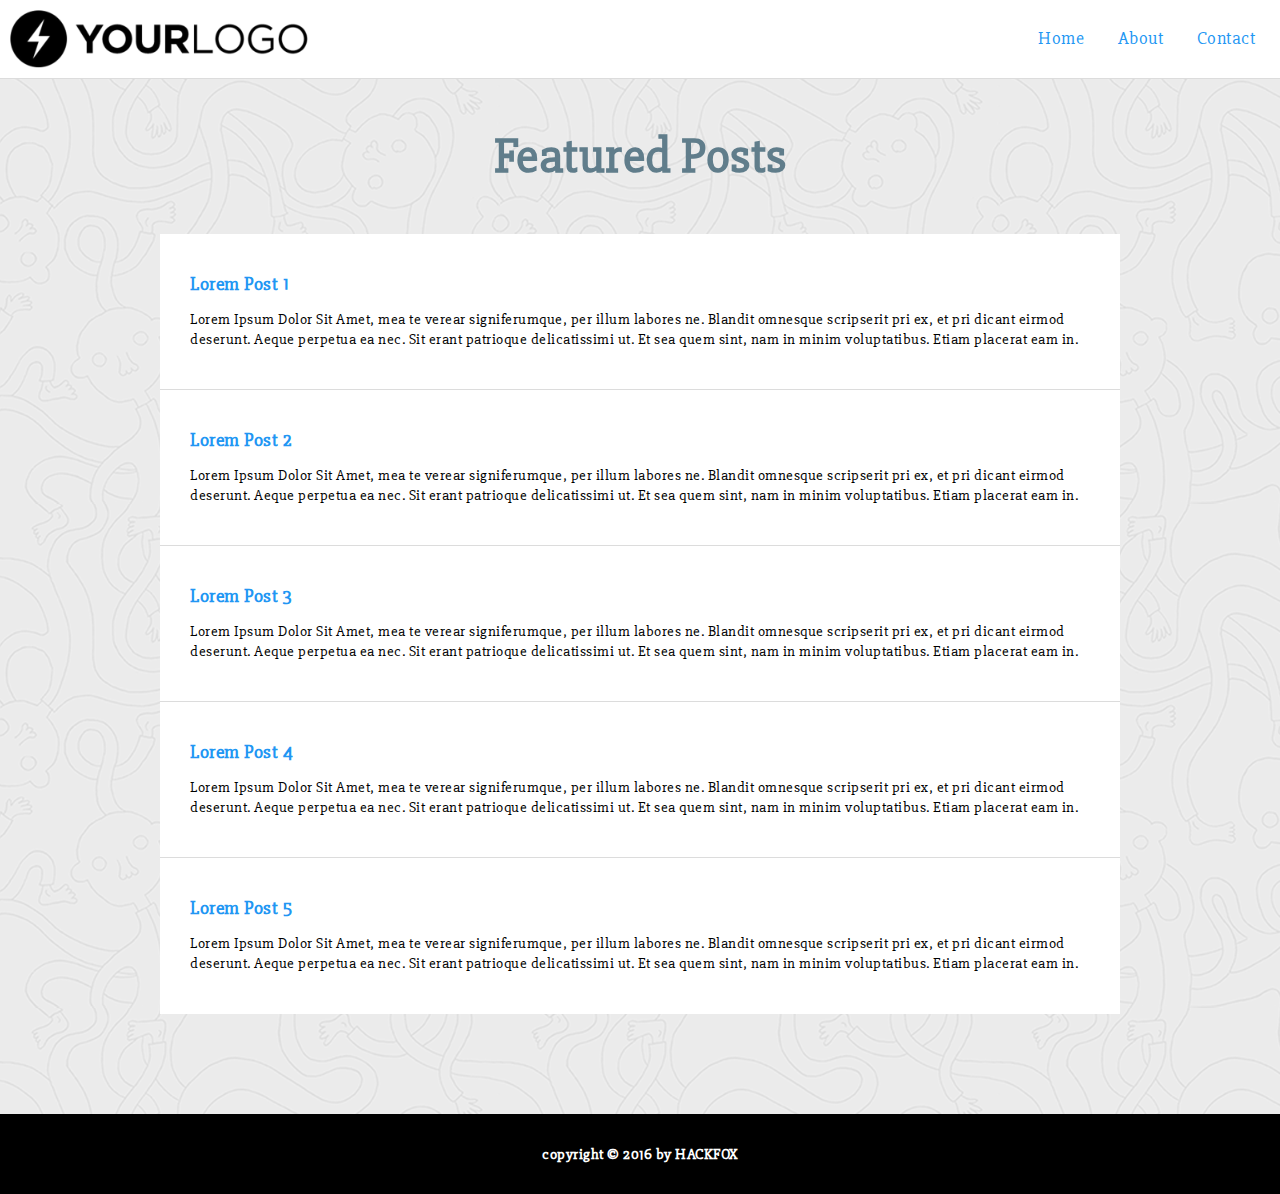
<file: index.html>
<html>
    <head>
        <link href="style.css" rel="stylesheet" type="text/css"/>
        <link
            href="https://fonts.googleapis.com/css?family=Slabo+27px" rel="stylesheet">
    </head>
    <body>
        <header>
            <nav class="main-logo">
                <img id="logo" src="img/logo_css.png">
            </nav>
            <nav class="main-menu">
                <ul>
                    <li>
                        <a href="#">Home</a>
                    </li>
                    <li>
                        <a href="#">About</a>
                    </li>
                    <li>
                        <a href="#">Contact</a>
                    </li>
                </ul>
            </nav>
        </header>
        <section>
            <h1>Featured Posts</h1>
            <div id="article-list">
                <article>
                    <a href="">
                        <h3>Lorem Post 1</h3>
                    </a>
                    <p>
                        Lorem Ipsum Dolor Sit Amet, mea te verear signiferumque, per illum labores ne.
                        Blandit omnesque scripserit pri ex, et pri dicant eirmod deserunt. Aeque
                        perpetua ea nec. Sit erant patrioque delicatissimi ut. Et sea quem sint, nam in
                        minim voluptatibus. Etiam placerat eam in.
                    </p>
                </article>
                <article>
                    <a href="">
                        <h3>Lorem Post 2</h3>
                    </a>
                    <p>
                        Lorem Ipsum Dolor Sit Amet, mea te verear signiferumque, per illum labores ne.
                        Blandit omnesque scripserit pri ex, et pri dicant eirmod deserunt. Aeque
                        perpetua ea nec. Sit erant patrioque delicatissimi ut. Et sea quem sint, nam in
                        minim voluptatibus. Etiam placerat eam in.
                    </p>
                </article>
                <article>
                    <a href="">
                        <h3>Lorem Post 3</h3>
                    </a>
                    <p>
                        Lorem Ipsum Dolor Sit Amet, mea te verear signiferumque, per illum labores ne.
                        Blandit omnesque scripserit pri ex, et pri dicant eirmod deserunt. Aeque
                        perpetua ea nec. Sit erant patrioque delicatissimi ut. Et sea quem sint, nam in
                        minim voluptatibus. Etiam placerat eam in.
                    </p>
                </article>
                <article>
                    <a href="">
                        <h3>Lorem Post 4</h3>
                    </a>
                    <p>
                        Lorem Ipsum Dolor Sit Amet, mea te verear signiferumque, per illum labores ne.
                        Blandit omnesque scripserit pri ex, et pri dicant eirmod deserunt. Aeque
                        perpetua ea nec. Sit erant patrioque delicatissimi ut. Et sea quem sint, nam in
                        minim voluptatibus. Etiam placerat eam in.
                    </p>
                </article>
                <article>
                    <a href="">
                        <h3>Lorem Post 5</h3>
                    </a>
                    <p>
                        Lorem Ipsum Dolor Sit Amet, mea te verear signiferumque, per illum labores ne.
                        Blandit omnesque scripserit pri ex, et pri dicant eirmod deserunt. Aeque
                        perpetua ea nec. Sit erant patrioque delicatissimi ut. Et sea quem sint, nam in
                        minim voluptatibus. Etiam placerat eam in.
                    </p>
                </article>
            </div>
        </section>
        <footer>
            <h5>copyright &copy; 2016 by HACKFOX</h5>
        </footer>
    </body>
</html>
</file>
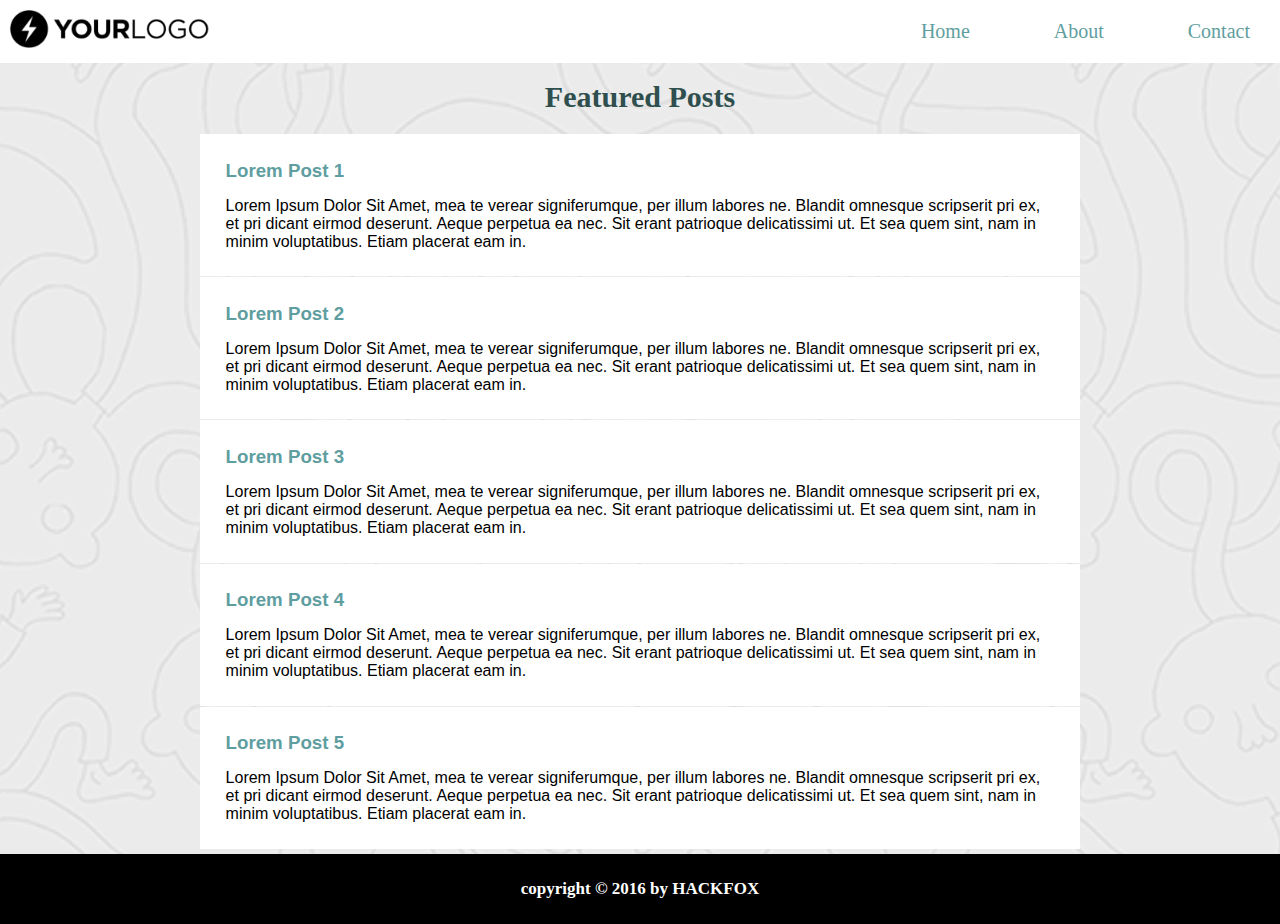
<file: Challenge Membuat layout dan Desain halaman web dengan CSS/index.html>
<html>
  <head>
    <link href="style.css" rel="stylesheet" type="text/css">
    <link href="https://fonts.googleapis.com/css?family=Slabo+27px" rel="stylesheet">
  </head>
  <body>
    <header>
      <img id="logo" src="img/logo_css.png" width="200px" />
      <nav>
        <ul>
          <a href="#"><li>Home</li></a>
          <a href="#"><li>About</li></a>
          <a href="#"><li>Contact</li></a>
        </ul>
      </nav>
    </header>
    <section>
      <h1>Featured Posts</h1>
      <div id="article-list">
        <article>
          <a href=""><h3>Lorem Post 1</h3></a>
          <p>
            Lorem Ipsum Dolor Sit Amet, mea te verear signiferumque, per illum labores ne. Blandit omnesque scripserit pri ex, et pri dicant eirmod deserunt. Aeque perpetua ea nec. Sit erant patrioque delicatissimi ut. Et sea quem sint, nam in minim voluptatibus. Etiam placerat eam in.
          </p>
        </article>
        <article>
          <a href=""><h3>Lorem Post 2</h3></a>
          <p>
            Lorem Ipsum Dolor Sit Amet, mea te verear signiferumque, per illum labores ne. Blandit omnesque scripserit pri ex, et pri dicant eirmod deserunt. Aeque perpetua ea nec. Sit erant patrioque delicatissimi ut. Et sea quem sint, nam in minim voluptatibus. Etiam placerat eam in.
          </p>
        </article>
        <article>
          <a href=""><h3>Lorem Post 3</h3></a>
          <p>
            Lorem Ipsum Dolor Sit Amet, mea te verear signiferumque, per illum labores ne. Blandit omnesque scripserit pri ex, et pri dicant eirmod deserunt. Aeque perpetua ea nec. Sit erant patrioque delicatissimi ut. Et sea quem sint, nam in minim voluptatibus. Etiam placerat eam in.
          </p>
        </article>
        <article>
          <a href=""><h3>Lorem Post 4</h3></a>
          <p>
            Lorem Ipsum Dolor Sit Amet, mea te verear signiferumque, per illum labores ne. Blandit omnesque scripserit pri ex, et pri dicant eirmod deserunt. Aeque perpetua ea nec. Sit erant patrioque delicatissimi ut. Et sea quem sint, nam in minim voluptatibus. Etiam placerat eam in.
          </p>
        </article>
        <article>
          <a href=""><h3>Lorem Post 5</h3></a>
          <p>
            Lorem Ipsum Dolor Sit Amet, mea te verear signiferumque, per illum labores ne. Blandit omnesque scripserit pri ex, et pri dicant eirmod deserunt. Aeque perpetua ea nec. Sit erant patrioque delicatissimi ut. Et sea quem sint, nam in minim voluptatibus. Etiam placerat eam in.
          </p>
        </article>
      </div>
    </section>
    <footer>
      <h5>copyright &copy; 2016 by HACKFOX</h5>
    </footer>
  </body>
</html>
</file>
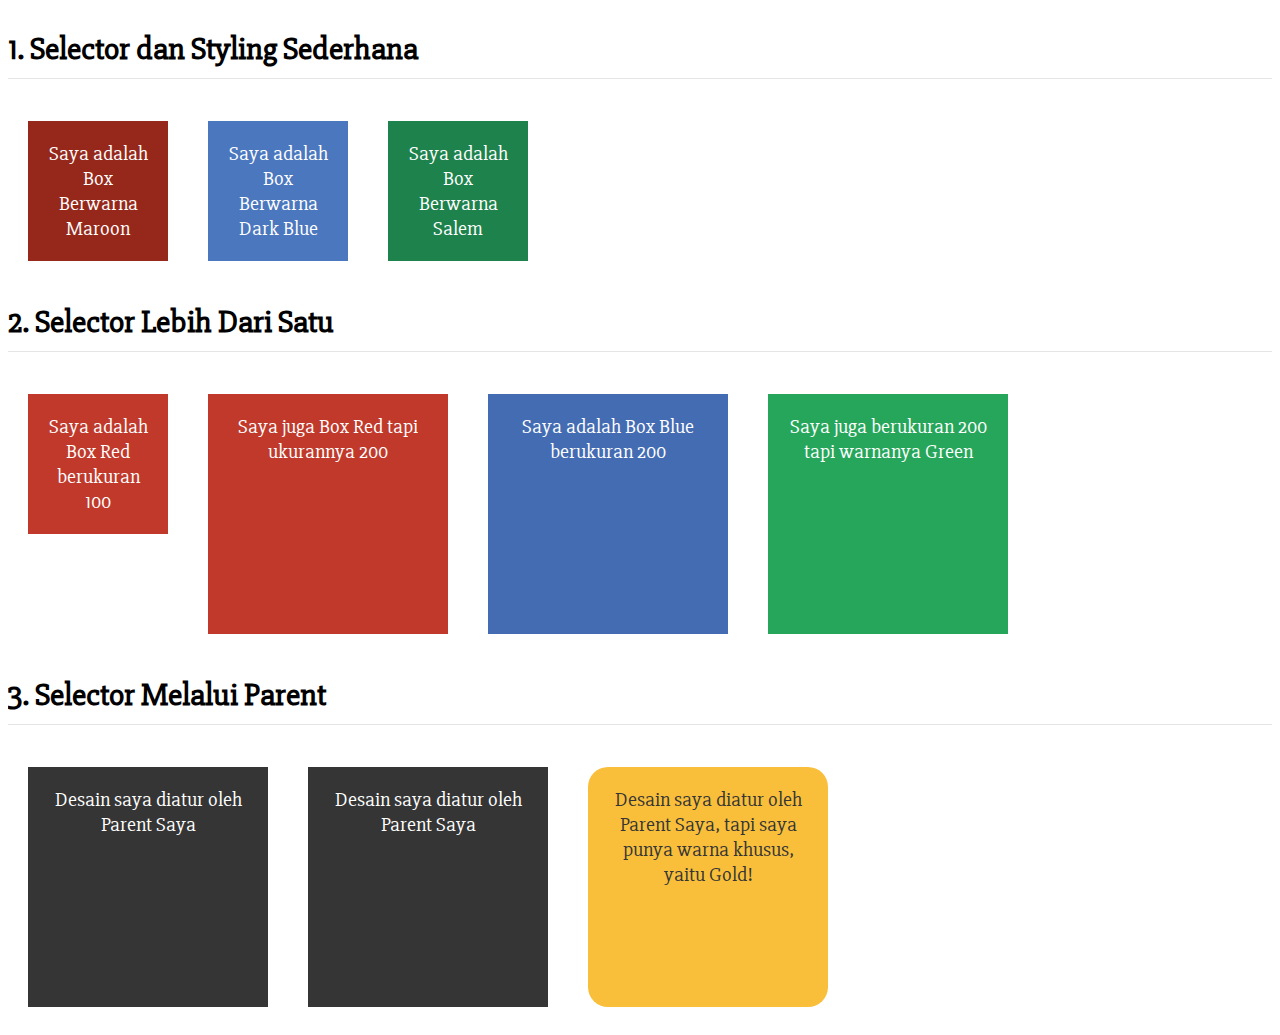
<file: Exercise Mengihias HTML dengan CSS/index.html>
<!DOCTYPE html>
<html>
  <head>
    <link href="https://fonts.googleapis.com/css?family=Slabo+27px" rel="stylesheet">
    <link href="style.css" rel="stylesheet" type="text/css">
  </head>
  <body>
    <div class="separator">
      <h1>1. Selector dan Styling Sederhana</h1>
      <div class="box-100" id="maroon-box">Saya adalah Box Berwarna Maroon</div>
      <div class="box-100" id="dark-blue-box">Saya adalah Box Berwarna Dark Blue</div>
      <div class="box-100" id="salem-box">Saya adalah Box Berwarna Salem</div>
    </div>
    <div class="separator">
      <h1>2. Selector Lebih Dari Satu</h1>
      <div class="box-100 red-background">Saya adalah Box Red berukuran 100</div>
      <div class="box-200 red-background">Saya juga Box Red tapi ukurannya 200</div>
      <div class="box-200 blue-background">Saya adalah Box Blue berukuran 200</div>
      <div class="box-200 green-background">Saya juga berukuran 200 tapi warnanya Green</div>
    </div>
    <div class="separator">
      <h1>3. Selector Melalui Parent</h1>
      <div class="box-list">
        <div>Desain saya diatur oleh Parent Saya</div>
        <div>Desain saya diatur oleh Parent Saya</div>
        <div id="gold-box">Desain saya diatur oleh Parent Saya, tapi saya punya warna khusus, yaitu Gold!</div>
      </div>
    </div>
  </body>
</html>
</file>
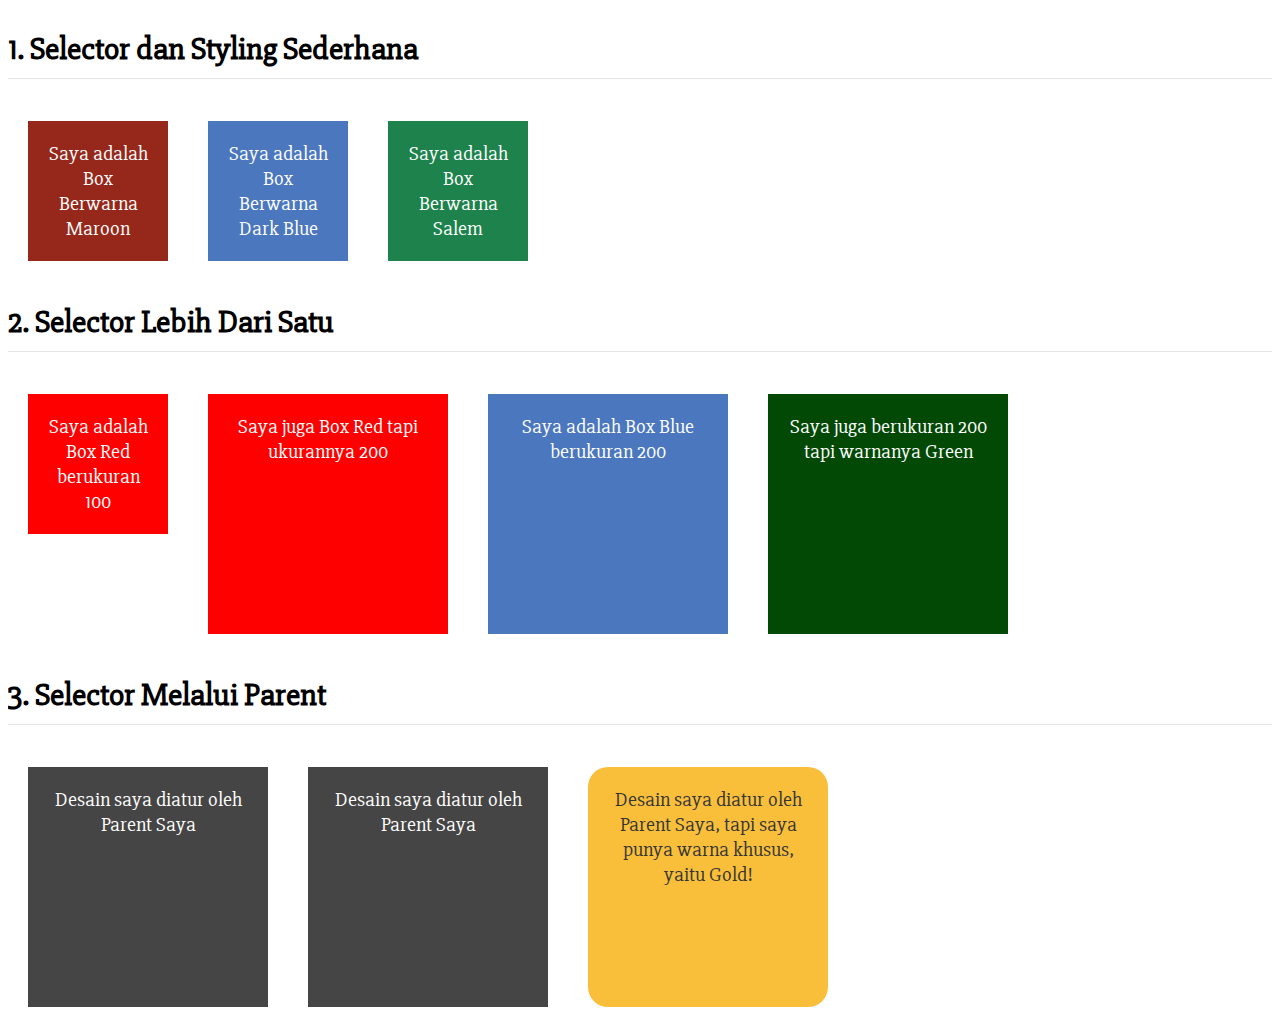
<file: menghias layout/index.html>
<html>

<head>
    <link href="https://fonts.googleapis.com/css?family=Slabo+27px" rel="stylesheet">
    <link href="style.css" rel="stylesheet" type="text/css">
</head>

<body>
    <div class="separator">
        <h1>1. Selector dan Styling Sederhana</h1>
        <div id="maroon-box" class="box-100">Saya adalah Box Berwarna Maroon</div>
        <div id="dark-blue-box" class="box-100">Saya adalah Box Berwarna Dark Blue</div>
        <div id="salem-box" class="box-100">Saya adalah Box Berwarna Salem</div>
    </div>
    <div class="separator">
        <h1>2. Selector Lebih Dari Satu</h1>
        <div id="red-box" class="box-100">Saya adalah Box Red berukuran 100</div>
        <div id="red-box" class="box-200">Saya juga Box Red tapi ukurannya 200</div>
        <div id="dark-blue-box" class="box-200">Saya adalah Box Blue berukuran 200</div>
        <div id="green-box" class="box-200">Saya juga berukuran 200 tapi warnanya Green</div>
    </div>
    <div class="separator">
        <h1>3. Selector Melalui Parent</h1>
        <div>
            <div id="black-box" class="box-200">Desain saya diatur oleh Parent Saya</div>
            <div id="black-box" class="box-200">Desain saya diatur oleh Parent Saya</div>
            <div id="gold-box" class="box-200">Desain saya diatur oleh Parent Saya, tapi saya punya warna khusus, yaitu
                Gold!</div>
        </div>
    </div>
</body>

</html>
</file>
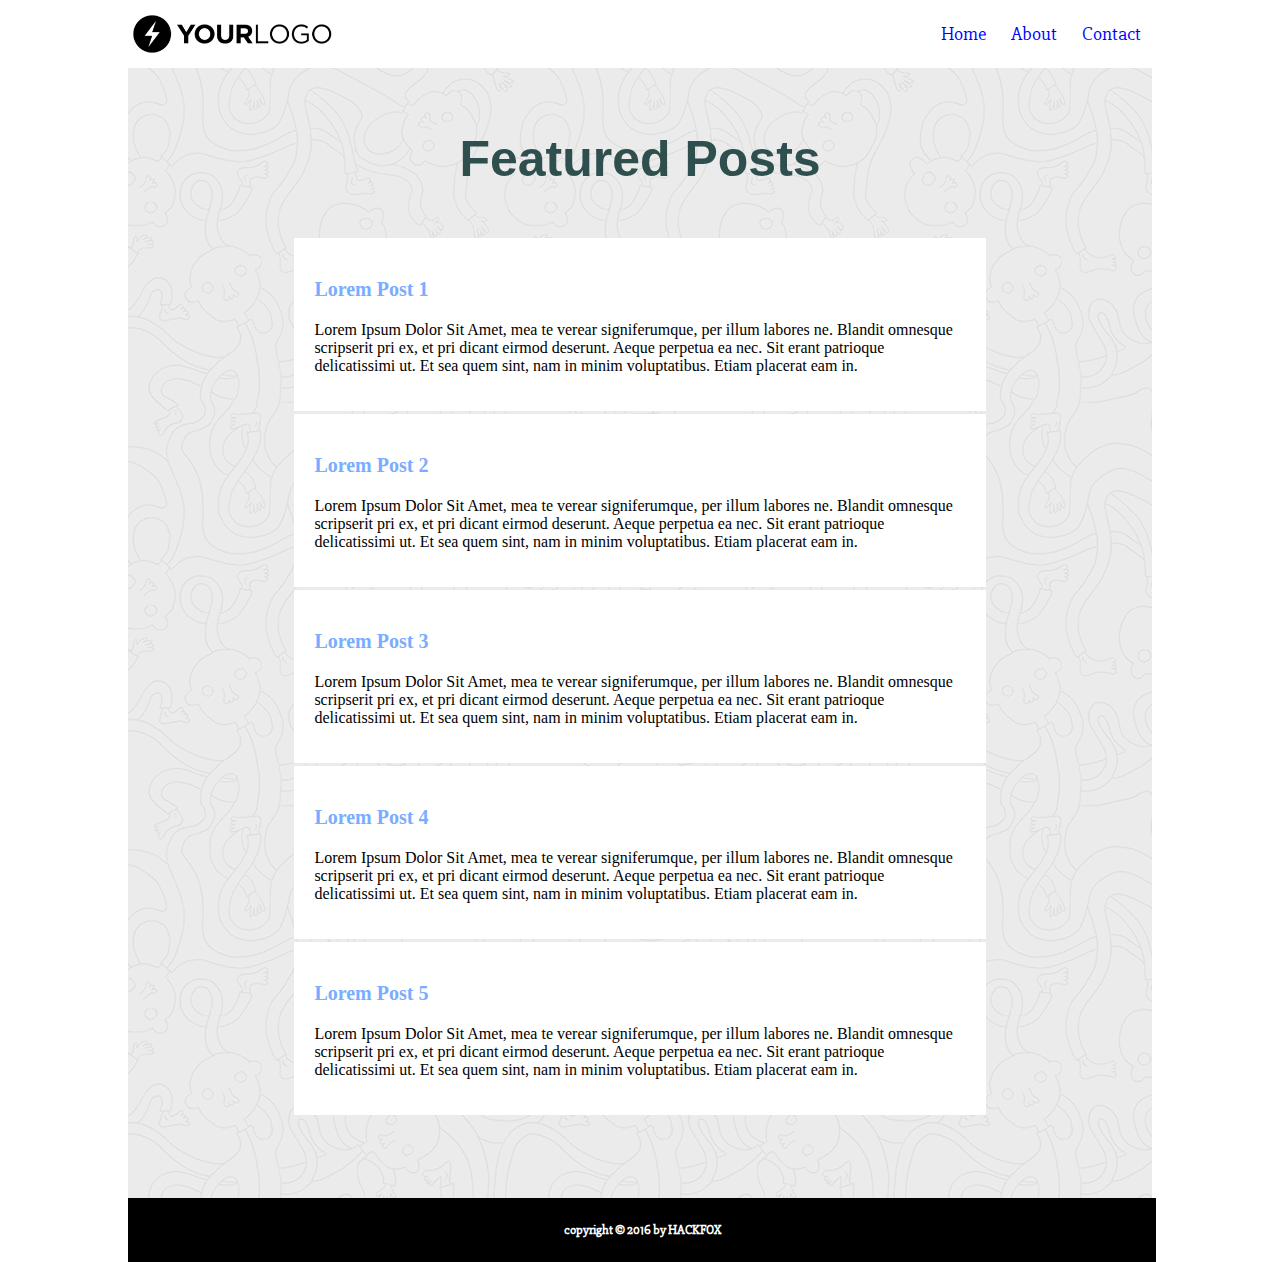
<file: project-css-layouting/index.html>
<html>
  <head>
    <link href="style.css" rel="stylesheet" />
    <link href="https://fonts.googleapis.com/css?family=Slabo+27px" rel="stylesheet">
  </head>
  <body >
    <header>
      <img class="logo" src="img/logo_css.png" width="200px" />
      <nav>
        <ul>
          <li><a href="#">Home</a></li>
          <li><a href="#">About</a></li>
          <li><a href="#">Contact</a></li>
        </ul>
      </nav>
    </header>
    <section>
      <h1>Featured Posts</h1>
      <div id="article-list">
        <article>
          <a href="#"><h3>Lorem Post 1</h3></a>
          <p>
            Lorem Ipsum Dolor Sit Amet, mea te verear signiferumque, per illum labores ne. Blandit omnesque scripserit pri ex, et pri dicant eirmod deserunt. Aeque perpetua ea nec. Sit erant patrioque delicatissimi ut. Et sea quem sint, nam in minim voluptatibus. Etiam placerat eam in.
          </p>
        </article>
        <article>
          <a href="#"><h3>Lorem Post 2</h3></a>
          <p>
            Lorem Ipsum Dolor Sit Amet, mea te verear signiferumque, per illum labores ne. Blandit omnesque scripserit pri ex, et pri dicant eirmod deserunt. Aeque perpetua ea nec. Sit erant patrioque delicatissimi ut. Et sea quem sint, nam in minim voluptatibus. Etiam placerat eam in.
          </p>
        </article>
        <article>
          <a href=""><h3>Lorem Post 3</h3></a>
          <p>
            Lorem Ipsum Dolor Sit Amet, mea te verear signiferumque, per illum labores ne. Blandit omnesque scripserit pri ex, et pri dicant eirmod deserunt. Aeque perpetua ea nec. Sit erant patrioque delicatissimi ut. Et sea quem sint, nam in minim voluptatibus. Etiam placerat eam in.
          </p>
        </article>
        <article >
          <a href=""><h3>Lorem Post 4</h3></a>
          <p>
            Lorem Ipsum Dolor Sit Amet, mea te verear signiferumque, per illum labores ne. Blandit omnesque scripserit pri ex, et pri dicant eirmod deserunt. Aeque perpetua ea nec. Sit erant patrioque delicatissimi ut. Et sea quem sint, nam in minim voluptatibus. Etiam placerat eam in.
          </p>
        </article>
        <article>
          <a href="#"><h3 >Lorem Post 5</h3></a>
          <p>
            Lorem Ipsum Dolor Sit Amet, mea te verear signiferumque, per illum labores ne. Blandit omnesque scripserit pri ex, et pri dicant eirmod deserunt. Aeque perpetua ea nec. Sit erant patrioque delicatissimi ut. Et sea quem sint, nam in minim voluptatibus. Etiam placerat eam in.
          </p>
        </article>
      </div>
    </section>
    <footer>
      <h5>copyright &copy; 2016 by HACKFOX</h5>
    </footer>
  </body>
</html>
</file>
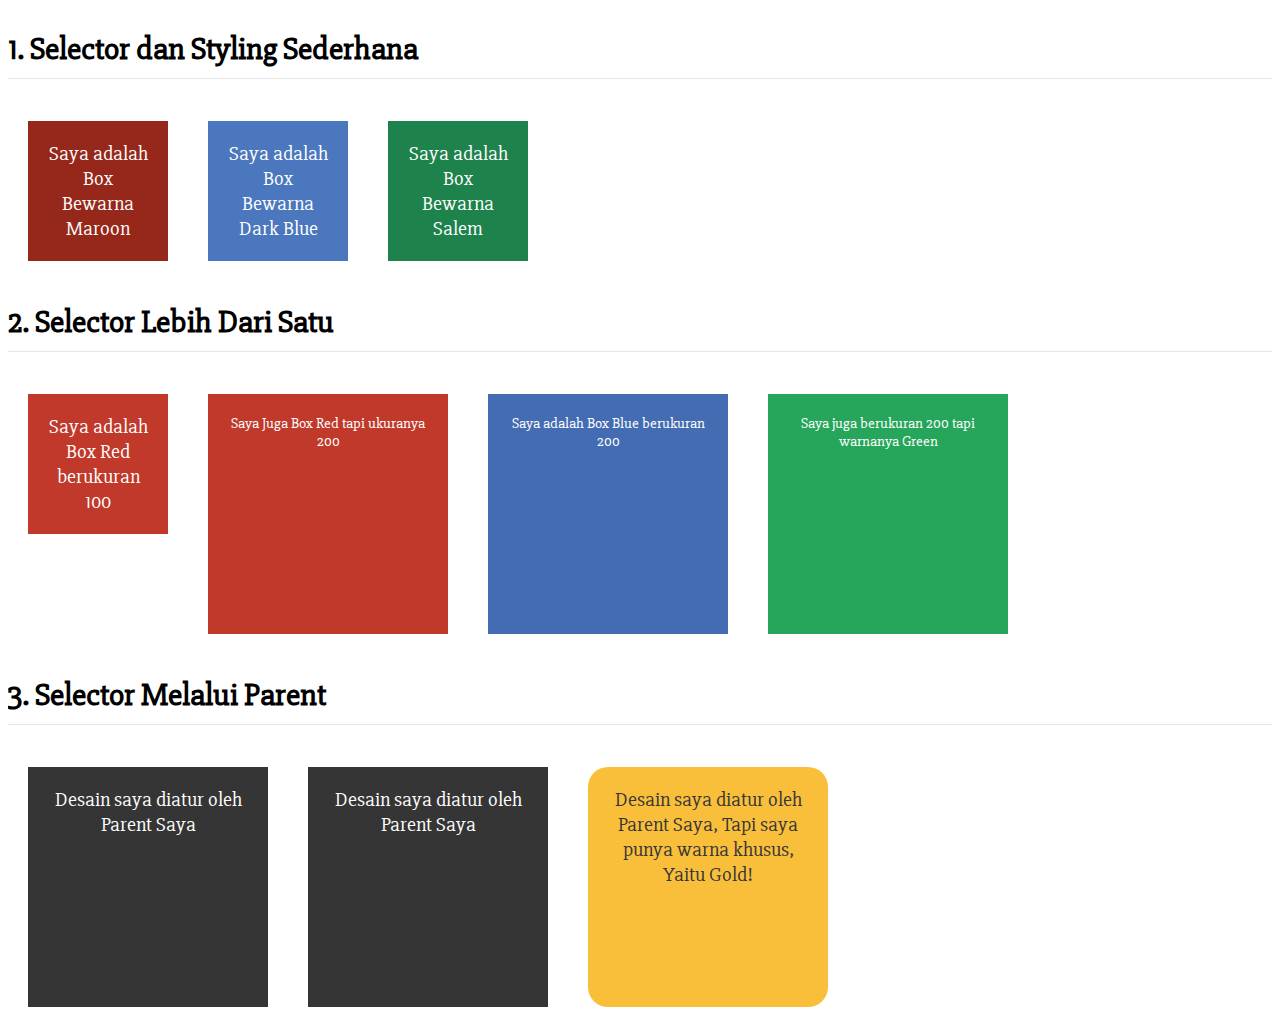
<file: project-css-styling/index.html>
<!DOCTYPE html>
<html>
<head>
	<link href="https://fonts.googleapis.com/css?family=Slabo+27px" rel="stylesheet">
	<link href="style.css" rel="stylesheet" type="text/css">
	<!-- <title></title> -->
</head>
<body>

	<div class="separator">
		<h1>1. Selector dan Styling Sederhana</h1>
		<div id="maroon-box" class="box-100">Saya adalah Box Bewarna Maroon</div>
		<div id="dark-blue-box" class="box-100">Saya adalah Box Bewarna Dark Blue</div>
		<div id="salem-box" class="box-100">Saya adalah Box Bewarna Salem</div>
	</div>

	<div class="separator">
		<h1>2. Selector Lebih Dari Satu</h1>
		<div class="red-background box-100">Saya adalah Box Red berukuran 100</div>
		<div class="red-background box-200">Saya Juga Box Red tapi ukuranya 200</div>
		<div class="blue-background box-200">Saya adalah Box Blue berukuran 200</div>
		<div class="box-200 green-background">Saya juga berukuran 200 tapi warnanya Green</div>
	</div>
	
	<div class="separator">
		<h1>3. Selector Melalui Parent</h1>
		<div class="box-list">
			<div>Desain saya diatur oleh Parent Saya</div>
			<div>Desain saya diatur oleh Parent Saya</div>
			<div id="gold-box">Desain saya diatur oleh Parent Saya, Tapi saya punya warna khusus, Yaitu Gold!</div>
		</div>
	</div>

</body>
</html>
</file>
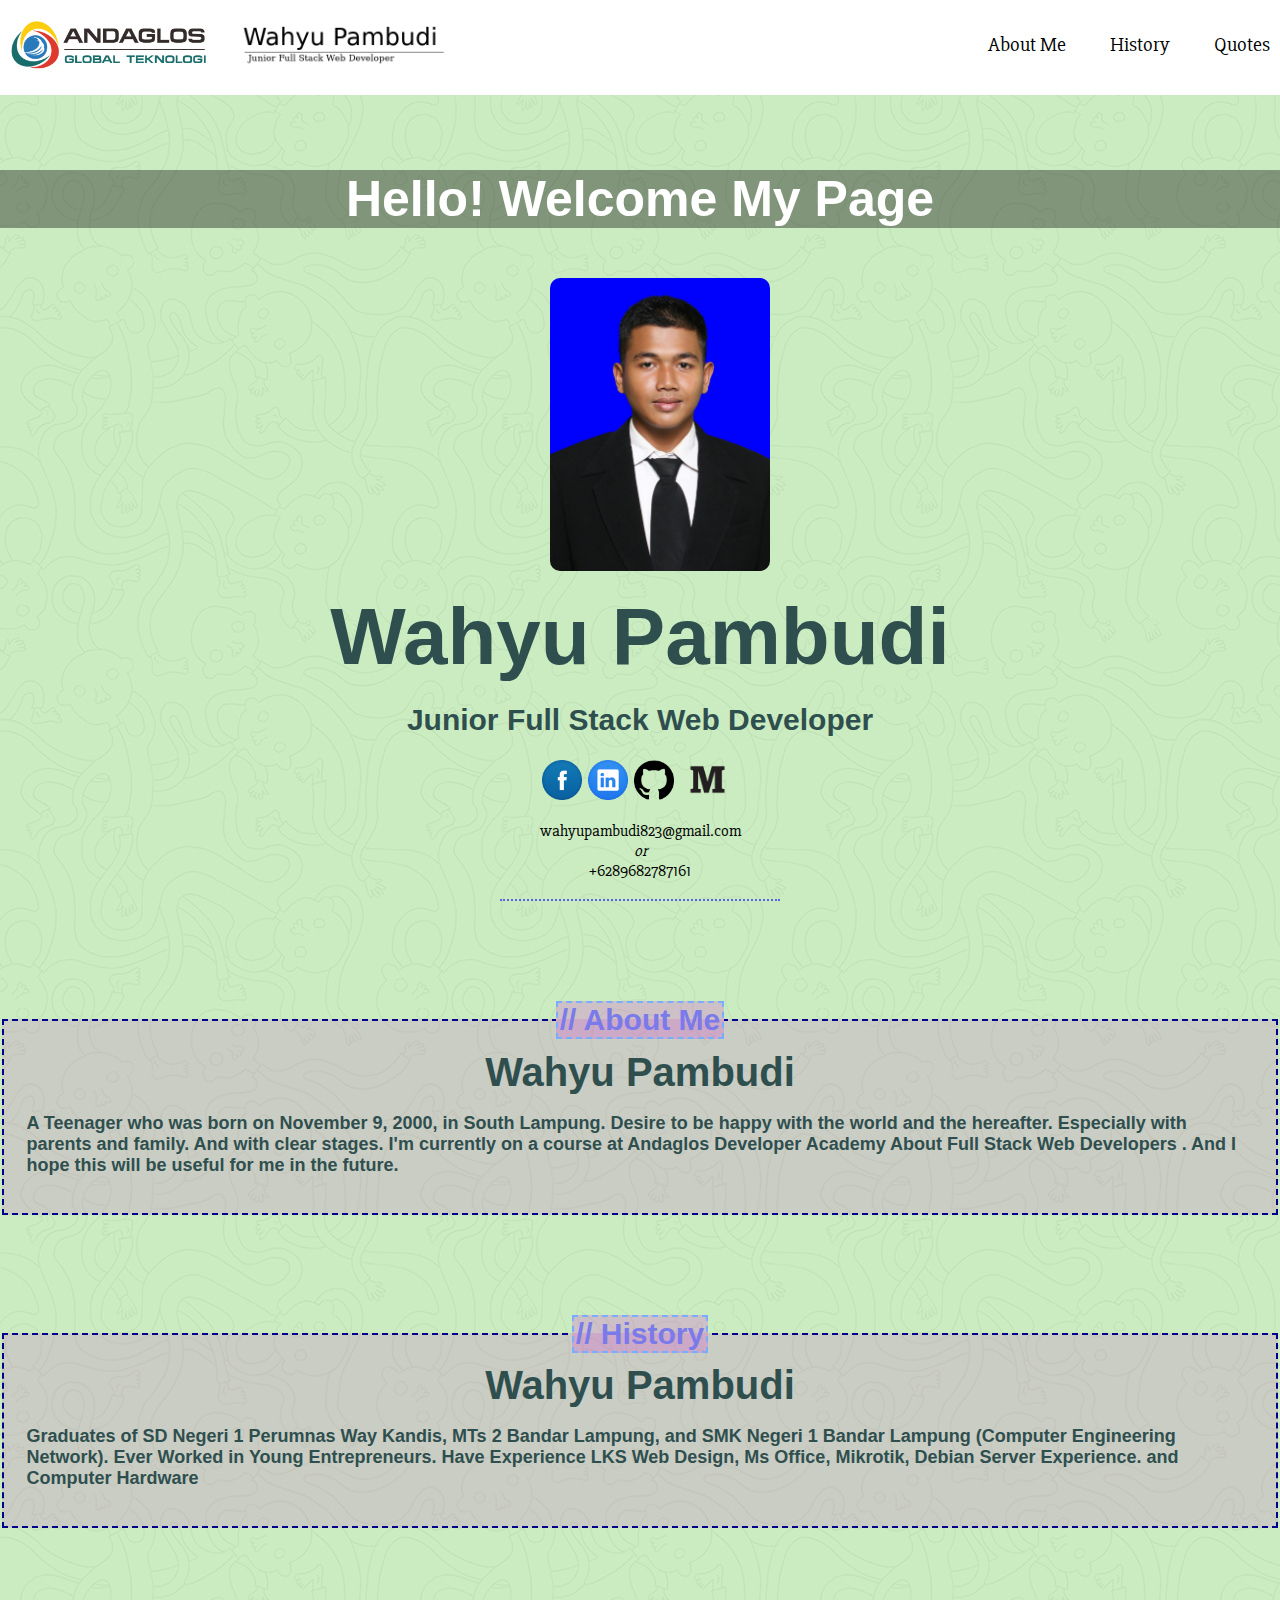
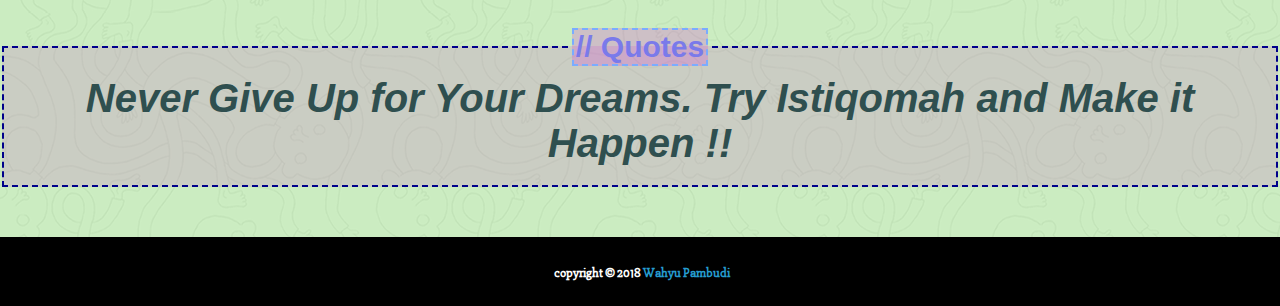
<file: wahyu github/index.html>
<html>
  <head>
      <meta name="viewport" content="width=device-width, initial-scale=1.0">
    <link href="style.css" rel="stylesheet" />
    <link href="https://fonts.googleapis.com/css?family=Slabo+27px" rel="stylesheet">
  </head>
  <body >
    <header>
      <img class="logo" src="img/CSS.png" width="200px" height="60px" />
      <img class="logo1" src="img/name.png" width="240px" height="140px" />
      <!-- <h1>
        Wahyu Pambudi
      </h1>
      <h5>Junior Full Stack Web Developer</h5> -->
      <nav>
        <ul>
          <li><a href="#about">About Me</a></li>
          <li><a href="#histori">History</a></li>
          <li><a href="#quotes">Quotes</a></li>
        </ul>
      </nav>
    </header>
    <section>
    <div class="atas"> 
      <br>
      <h1 class="col"> Hello! Welcome My Page </h1>
      <img src="./img/myy.jpg" width="220px" height="220px"  class="imgmy"/>
      <h1 class="tatas">
        Wahyu Pambudi
      </h1><h2 class="tatas1">Junior Full Stack Web Developer</h2><br>
    <div class="table"> 
        <a href="https://web.facebook.com/wahyuepambudhie.pambudhie" target="_blank"> <img src="./img/fb.png" width="40px" height="40px" class="mar"></a> 
        <a href="https://www.linkedin.com/in/wahyu-pambudi-170457136/" target="_blank"> <img src="./img/linkedin.png" width="40px" height="40px" class="mar"></a>
        <a href="https://github.com/wahyupambudi" target="_blank"> <img src="./img/GitHub-Mark.png" width="40px" height="40px" class="mar"></a>
        <a href="https://medium.com/@wahyup9" target="_blank"> <img src="./img/medium.png" width="55px" height="55px" class="mar"></a>
        <p>wahyupambudi823@gmail.com <em><br>or</em><br> +6289682787161</p>
    </div>
    <div id="about">
      <p>
        <h2><fieldset class="destination">
          <legend class="leg">// About Me</legend>
          <legend class="font"><strong> Wahyu Pambudi </strong></legend>
          <p class="about">
              A Teenager who was born on November 9, 2000, in South Lampung. Desire to be happy with the world and the hereafter. Especially with parents and family. And with clear stages.
              I'm currently on a course at Andaglos Developer Academy About Full Stack Web Developers . And I hope this will be useful for me in the future. 
          </p>
    </div>

    <div id="histori">
        <p>
          <h2><fieldset class="destination">
            <legend class="leg">// History</legend>
            <legend class="font"><strong> Wahyu Pambudi </strong></legend>
            <p class="about">
                Graduates of SD Negeri 1 Perumnas Way Kandis, MTs 2 Bandar Lampung, and SMK Negeri 1 Bandar Lampung (Computer Engineering Network). Ever Worked in Young Entrepreneurs.
                Have Experience LKS Web Design, Ms Office, Mikrotik, Debian Server Experience. and Computer Hardware
            </p>
      </div>


    <div id="quotes">
        <p>
          <h2><fieldset class="destination">
            <legend class="leg">// Quotes</legend>
            <legend class="font" ><strong><em> Never Give Up for Your Dreams. Try Istiqomah and Make it Happen !! </em></strong></legend>
            
          </fieldset></h2>
  
        </p>
      </div>
  
      <div id="article-list">
       
      </div>
    
    <footer>
    
    </footer>
    <footer>
      <h5>copyright &copy; 2018  <a href="https://medium.com/@wahyup9">Wahyu Pambudi</a></h5>
    </footer>
  </section>
  </body>
</html>
</file>
<file: style.css>
* {
    box-sizing: border-box;
    padding: 0;
    margin: 0;
}
body {
    font-family: 'Slabo 27px', serif;
    font-size: 15px;
    color: #000;
    letter-spacing: 0.5px;
    line-height: 20px;
    background-image: url("img/background_css.png");
    background-color: #eaeaea;
    background-size: auto;
    background-repeat: repeat;
    margin: 0 auto;
    display: block;
    width: 100%;
}
h1,
h2,
h3,
h4,
h5,
h6,
p {
    font-family: 'Slabo 27px', serif;
}
a {
    color: #2196F3;
    text-decoration: none;
}
header {
    position: sticky;
    position: -webkit-sticky;
    top: 0;
    padding: 10px;
    background: #fff;
    border-bottom: 1px solid gainsboro;
    display: flex;
    width: 100%;
    flex-direction: row;
    flex-wrap: nowrap;
    align-items: stretch;
}
nav.main-logo {
    display: flex;
    justify-content: flex-start;
    align-self: center;
    flex-grow: 1;
}
img#logo {
    width: 300px;
    max-width: 100%;
    max-height: 58px;
}
nav.main-menu {
    display: flex;
    justify-content: flex-end;
    align-self: center;
    flex-grow: 1;
}
nav.main-menu a:hover{
    color:#000;
}
@media screen and (max-width: 551px) {
    header {
        flex-direction: column;
    }
    nav.main-logo {
        margin: 15px 0 30px;
    }
    nav.main-menu {
        margin-bottom: 15px;
    }
}
header nav ul li {
    display: inline;
}
header nav ul li a {
    font-size: 18px;
    margin: 0 15px;
}
section {
    margin: 0 auto;
    display: block;
    overflow: hidden;
    margin-bottom: 100px;
}
section h1 {
    color: #607D8B;
    font-size: 50px;
    line-height: 55px;
    text-align: center;
    margin: 50px 0;
}
#article-list {
    max-width: 960px;
    margin: 0 auto;
    display: flex;
    flex-direction: column;
}
#article-list article {
    background-color: #fff;
    padding: 40px 30px;
    border-bottom: 1px solid gainsboro;
}
#article-list article:nth-last-child(1) {
    border-color: #fff;
}
article a h3 {
    margin-bottom: 15px;
    font-size: 19px;
}
footer {
    display: block;
    background-color: #000000;
    text-align: center;
}
footer h5 {
    color: #fff;
    font-size: 15px;
    padding: 30px 0px;
}
</file>
<file: Challenge Membuat layout dan Desain halaman web dengan CSS/style.css>
* {
    margin: 0;
}

header {
    background-color: white;
    position: fixed;
    padding: 10px;
    width: 100%;
    z-index: 1;
    top: 0;
}

nav {
    float: right;
}

ul a {
    display: inline-block;
    text-decoration: none;
    list-style: none;
    margin: 0px 10px;
    padding: 10px 30px;
    color: cadetblue;
    font-size: 20px;
}

body {
    background-image: url("img/background_css.png")
}

section {
    margin-top: 80px;
}

section h1 {
    text-align: center;
    margin-bottom: 20px;
    font-size: 30px;
    color: darkslategray;
}

article {
    background-color: white;
    margin-left: 200px;
    margin-right: 200px;
    padding: 2%;
    font-family: sans-serif;
    margin-bottom: 1px;
}

article p {
    margin-top: 15px;
}

article a {
    text-decoration: none;
    color: cadetblue;
}

footer {
    background-color: black;
    padding: 25px;
    margin-top: 5px;
}

footer h5 {
    color: white;
    text-align: center;
    font-size: 17px;
}
</file>
<file: Exercise Mengihias HTML dengan CSS/style.css>
/* Style Default */
body {
    font-family: 'Slabo 27px', serif;
  }
  
  h1 {
    border-bottom: 1px solid rgba(0, 0, 0, .1);
    padding-bottom: 10px;
  }
  
  .separator {
    width: 100%;
    height: auto;
    overflow: hidden;
  }
  
  /* Style Untuk Soal 1, 2, dan 3. Gunakan Dengan Sesuai! */
  
  .box-100 {
    width: 100px;
    height: 100px;
    float: left;
    margin: 20px;
    padding: 20px;
    font-size: 15pt;
    text-align: center;
  }
  
  .box-200 {
    width: 200px;
    height: 200px;
    float: left;
    margin: 20px;
    padding: 20px;
    font-size: 15pt;
    text-align: center;
  }
  
  #maroon-box {
    color: #FFFFFF;
    background: #96281B;
  }
  
  #dark-blue-box {
    color: #FFFFFF;
    background: #4B77BE;
  }
  
  #salem-box {
    color: #FFFFFF;
    background: #1E824C;
  }
  
  .red-background {
    color: #FFFFFF;
    background: #C0392B;
  }
  
  .blue-background {
    color: #FFFFFF;
    background: #446CB3;
  }
  
  .green-background {
    color: #FFFFFF;
    background: #26A65B;
  }
  
  .box-list div {
    width: 200px;
    height: 200px;
    float: left;
    margin: 20px;
    padding: 20px;
    font-size: 15pt;
    text-align: center;
    background: #353535;
    color: #FFFFFF;
  }
  
  #gold-box {
    border-radius: 20px;
    color: #353535;
    background: #F9BF3B;
  }
</file>
<file: menghias layout/style.css>
/* Style Default */
body {
    font-family: 'Slabo 27px', serif;
  }
  
  h1 {
    border-bottom: 1px solid rgba(0, 0, 0, .1);
    padding-bottom: 10px;
  }
  
  .separator {
    width: 100%;
    height: auto;
    overflow: hidden;


  }
  
  /* Style Untuk Soal 1, 2, dan 3. Gunakan Dengan Sesuai! */
  
  .box-100 {
    width: 100px;
    height: 100px;
    float: left;
    margin: 20px;
    padding: 20px;
    font-size: 15pt;
    text-align: center;
  }
  
  .box-200 {
    width: 200px;
    height: 200px;
    float: left;
    margin: 20px;
    padding: 20px;
    font-size: 15pt;
    text-align: center;
  }
  
  #maroon-box {
    color: #FFFFFF;
    background: #96281B;
  }
  
  #dark-blue-box {
    color: #FFFFFF;
    background: #4B77BE;
  }
  
  #salem-box {
    color: #FFFFFF;
    background: #1E824C;
  }
  
  .red-background {
    color: #FFFFFF;
    background: #C0392B;
  }
  
  .blue-background {
    color: #FFFFFF;
    background: #446CB3;
  }
  
  .green-background {
    color: #FFFFFF;
    background: #26A65B;
  }
  
  .box-list div {
    width: 200px;
    height: 200px;
    float: left;
    margin: 20px;
    padding: 20px;
    font-size: 15pt;
    text-align: center;
    background: #353535;
    color: #FFFFFF;
  }
  
  #gold-box {
    border-radius: 20px;
    color: #353535;
    background: #F9BF3B;
  }
  #black-box {
    color: #FFFFFF;
    background: rgb(70, 69, 69);
  }
  #green-box {
    color: #FFFFFF;
    background: rgb(3, 73, 6);
  }
  #red-box {
    color: #FFFFFF;
    background: red;
  }
</file>
<file: project-css-layouting/style.css>
body {
	font-family: 'Slabo 27px', Serif;
	width: 80%;
	margin:0 auto;
}

/* Header */
header {
    position: fixed;
    top: 0;
    width: 80%;
    padding: 5px;
    z-index: 10;
    background-color: white;
}

.logo {
margin-top: 10px;
}

/*nav*/
nav{
	float: right;
}

nav li{
	padding: 1px;
	display: inline-block;
}
nav a{
	text-decoration: none;
	color: blue;
	padding: 5px;
	font-size: 120%;
	margin-right: 10px;
}
/*section*/
section {
	clear: both;
	position: static;
	top: 0px;
	background-image: url("./img/background_css.png");
	background-size: 400px;
	padding:80px;
}

section h1 {
	text-align: center;
	color: #353535;
	margin-bottom: 50px;
	margin-top: 50px;
	font-size: 50px;
	font-family: 'Arial Narrow', Arial, sans-serif;	
	color: #2f4f4f;
}

/*article*/
article {
	margin: 3px;
	margin-left: 10%;
	margin-right: 10%;
	padding: 20px;
	background: #fff;
	font-family: Cambria, Cochin, Georgia, Times, 'Times New Roman', serif;
}

article a {
	text-decoration: none;
}
article h3 {
	color: #7aacff;
	font-size: 20px;
}

/*footer*/
footer{
	position: 0px;
	bottom: 0; left: 0;
	text-align: center;
	background: #000;
	color: #fff;
	padding: 2px;
	width: 100%;
	margin:0 auto;
}
</file>
<file: project-css-styling/style.css>
/*Style Default*/
body {
	font-family: 'Slabo 27px', Serif;
}

h1 {
	border-bottom: 1px solid rgba(0, 0, 0, .1);
	padding-bottom: 10px;
}

.separator {
	width: 100%;
	height: auto;
	overflow: hidden;
}

/*Stle untuk soal 1, 2, 3. Gunakan Dengan sesuai!!*/

.box-100 {
	width: 100px;
	height: 100px;
	float: left;
	margin: 20px;
	padding: 20px;
	font-size: 15pt;
	text-align: center;
}

.box-200 {
	width: 200px;
	height: 200px;
	float: left;
	margin: 20px;
	padding: 20px;
	font-size: 15px;
	text-align: center;
}

#maroon-box {
	color: #fff;
	background: #96281B;
}

#dark-blue-box {
	color: #fff;
	background: #4b77be;
}

#salem-box {
	color: #fff;
	background: #1E824C;
}

.red-background {
	color: #fff;
	background: #c0392b;
}

.blue-background {
	color: #fff;
	background: #446cb3;
}

.green-background {
	color: #fff;
	background: #26a65b;
}

.box-list div {
	width: 200px;
	height: 200px;
	float: left;
	margin: 20px;
	padding: 20px;
	font-size: 15pt;
	text-align: center;
	background: #353535;
	color: #fff;
}

#gold-box {
	border-radius: 20px;
	color: #353535;
	background: #f9bf3b;
}
</file>
<file: wahyu github/style.css>
body {
	font-family: 'Slabo 27px', Serif;
	width: 100%;
	margin:0 auto;
}

img{
	max-width: 100%;
	height: auto;
}
.imgmy{
	border-radius: 10px;
	position: relative;
	margin-left: 43%;
}
.tatas{
	text-align: center;
	margin: 20 auto;
	font-size: 80px;
}
.tatas1{
	margin: 0 auto;
}
.about {
	text-align: left;
	font-size: 18px;
}
.logo {
	margin-top: 10px;
	margin-bottom: 10px;
	}
	.logo1 {
		margin-top: 10px;
		margin-bottom: 10px;
		margin-left: 20px;
		}	

/* Header */
header {
    position: fixed;
    top: 0;
	width: 100%;
    padding: 10px;
    z-index: 10;
    background-color: #fff;
}

header h1 {
	color: #2f4f4f;
	position: fixed;
	left: 250px; 
	top: 0px;
}

.table{
	border: 0px solid;
	border-bottom: 2px dotted rgb(88, 100, 234);
	margin-left: 500px;
	margin-right: 500px;
	text-align: center;
	padding: 2px;
}
.mar{
	margin-right: 3px;
}


	/*nav*/
nav {
	float: right;
	font-size: 20px;
	right: 10px;
}
nav ul {
	list-style: none;
}
nav ul li {
	display: inline-table;
}
nav a:hover {
	background-color: rgb(44, 111, 178);
	border-radius: 7px;
	color: #fff;
}
nav ul li a {
	display: block;
	text-decoration: none;
	line-height: 30px;
	padding:0 20px;
	color: #000;
}
	
/* welcome */
.col{	
	color: #fff;
	background-color: rgba(0, 0, 0, 0.367);
	margin-top: 150px;
}
.atas {
	background-color: rgba(113, 238, 75, 0.258);
}

.destination{
	background-color: rgba(199, 117, 199, 0.258);
}

.leg{
	border: 2px dashed #7aacff;
	color: rgb(122, 122, 234);
	background-color: rgba(214, 67, 214, 0.258);
}
.font {
	font-size: 40px;
}
h2 fieldset {
	border: 2px dashed darkblue;
}
	
/*section*/
section {
	clear: both;
	position: static;
	top: 0px;
	background-image: url("./img/background_css.png");
	background-size: 400px;
}

section h1 {
	text-align: center;
	color: #353535;
	margin-bottom: 50px;
	margin-top: 50px;
	font-size: 50px;
	margin-top: 100px;
	font-family: 'Arial Narrow', Arial, sans-serif;	
	color: #2f4f4f;
}
h2 {
	text-align: center;
	color: #353535;
	margin-bottom: 50px;
	margin-top: 100px;
	font-size: 30px;
	font-family: 'Arial Narrow', Arial, sans-serif;	
	color: #2f4f4f;
}



/*footer*/
footer{
	position: 0px;
	bottom: 0; left: 0;
	text-align: center;
	background: #000;
	color: #fff;
	padding: 2px;
	width: 100%;
	margin:0 auto;
}
footer a{
	text-decoration: none;
	color: rgb(37, 155, 206);
}
</file>
